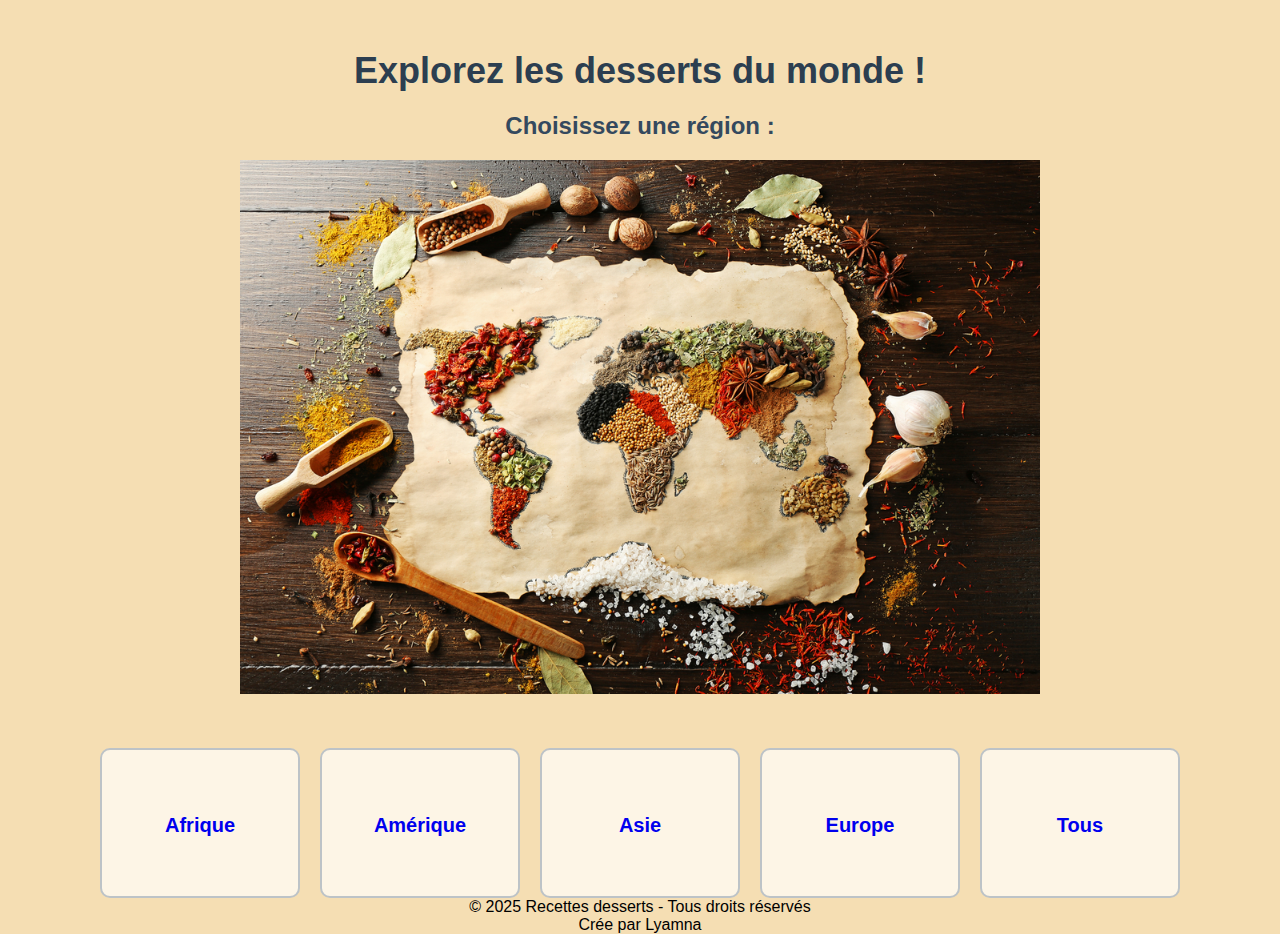
<file: index.html>
<!DOCTYPE html>
<html lang="fr">
<head>
    <meta charset="UTF-8">
    <meta name="viewport" content="width=device-width, initial-scale=1.0">
    <title>Choisissez votre région du monde</title>
    <link rel="stylesheet" href="index.css">
</head>
<body>


<!-- Element permettant de traduire, trouver solution pour revenir en fr facilement -->

   <script type="text/javascript">
        function googleTranslateElementInit() {
            new google.translate.TranslateElement({
                pageLanguage: 'fr',  // La langue par défaut (français)
                includedLanguages: 'en,es,fr',  // Langues disponibles : anglais (en), espagnol (es), français (fr)
                layout: google.translate.TranslateElement.InlineLayout.SIMPLE  // Disposition du widget
            }, 'google_translate_element');
        }
    </script>
    <!-- Script Google Translate -->
    <script type="text/javascript" src="https://translate.google.com/translate_a/element.js?cb=googleTranslateElementInit"></script>







    <h1>Explorez les desserts du monde !</h1>
    <h2>Choisissez une région :</h2>
    <div class="image">
     <img src="monde.jpg" style="width: 800px;" alt="Carte du monde contenant des aliment comme terres">
    </div>

    <div class="choix-container">



        <!-- Lien vers Afrique-->
        <a href="afrique.html" class="region">Afrique</a>

        <!-- Lien vers Amérique  -->
        <a href="amerique.html" class="region">Amérique</a>


        <!-- Lien vers Asie  -->
        <a href="asie.html" class="region">Asie</a>

        <!-- Lien vers Europe -->
        <a href="europe.html" class="region">Europe</a>


       <a href="tous.html" class="region">Tous</a>
    </div>



    <footer>
      <div class="container">
        <p>&copy 2025 Recettes desserts - Tous droits réservés </p>
        <p>Crée par Lyamna </p>
      </div>
    </footer>

</body>
</html>
</file>
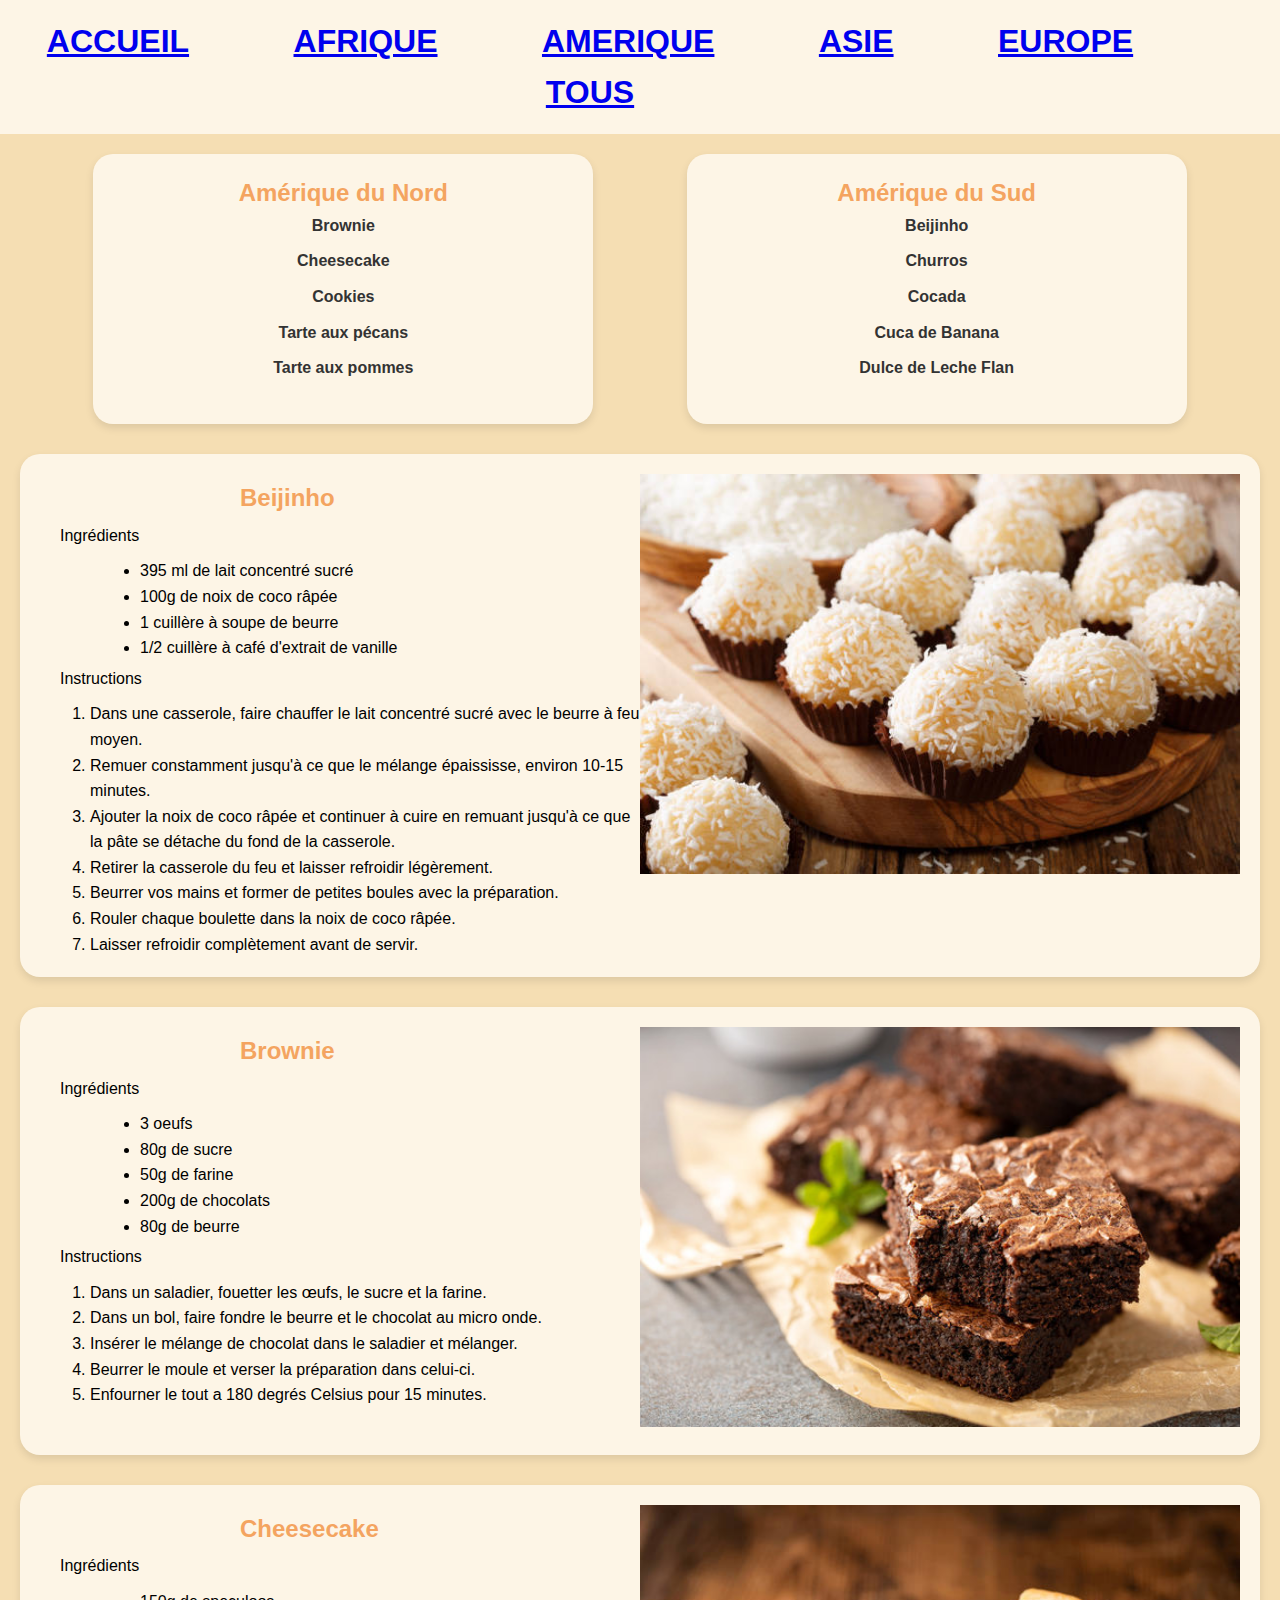
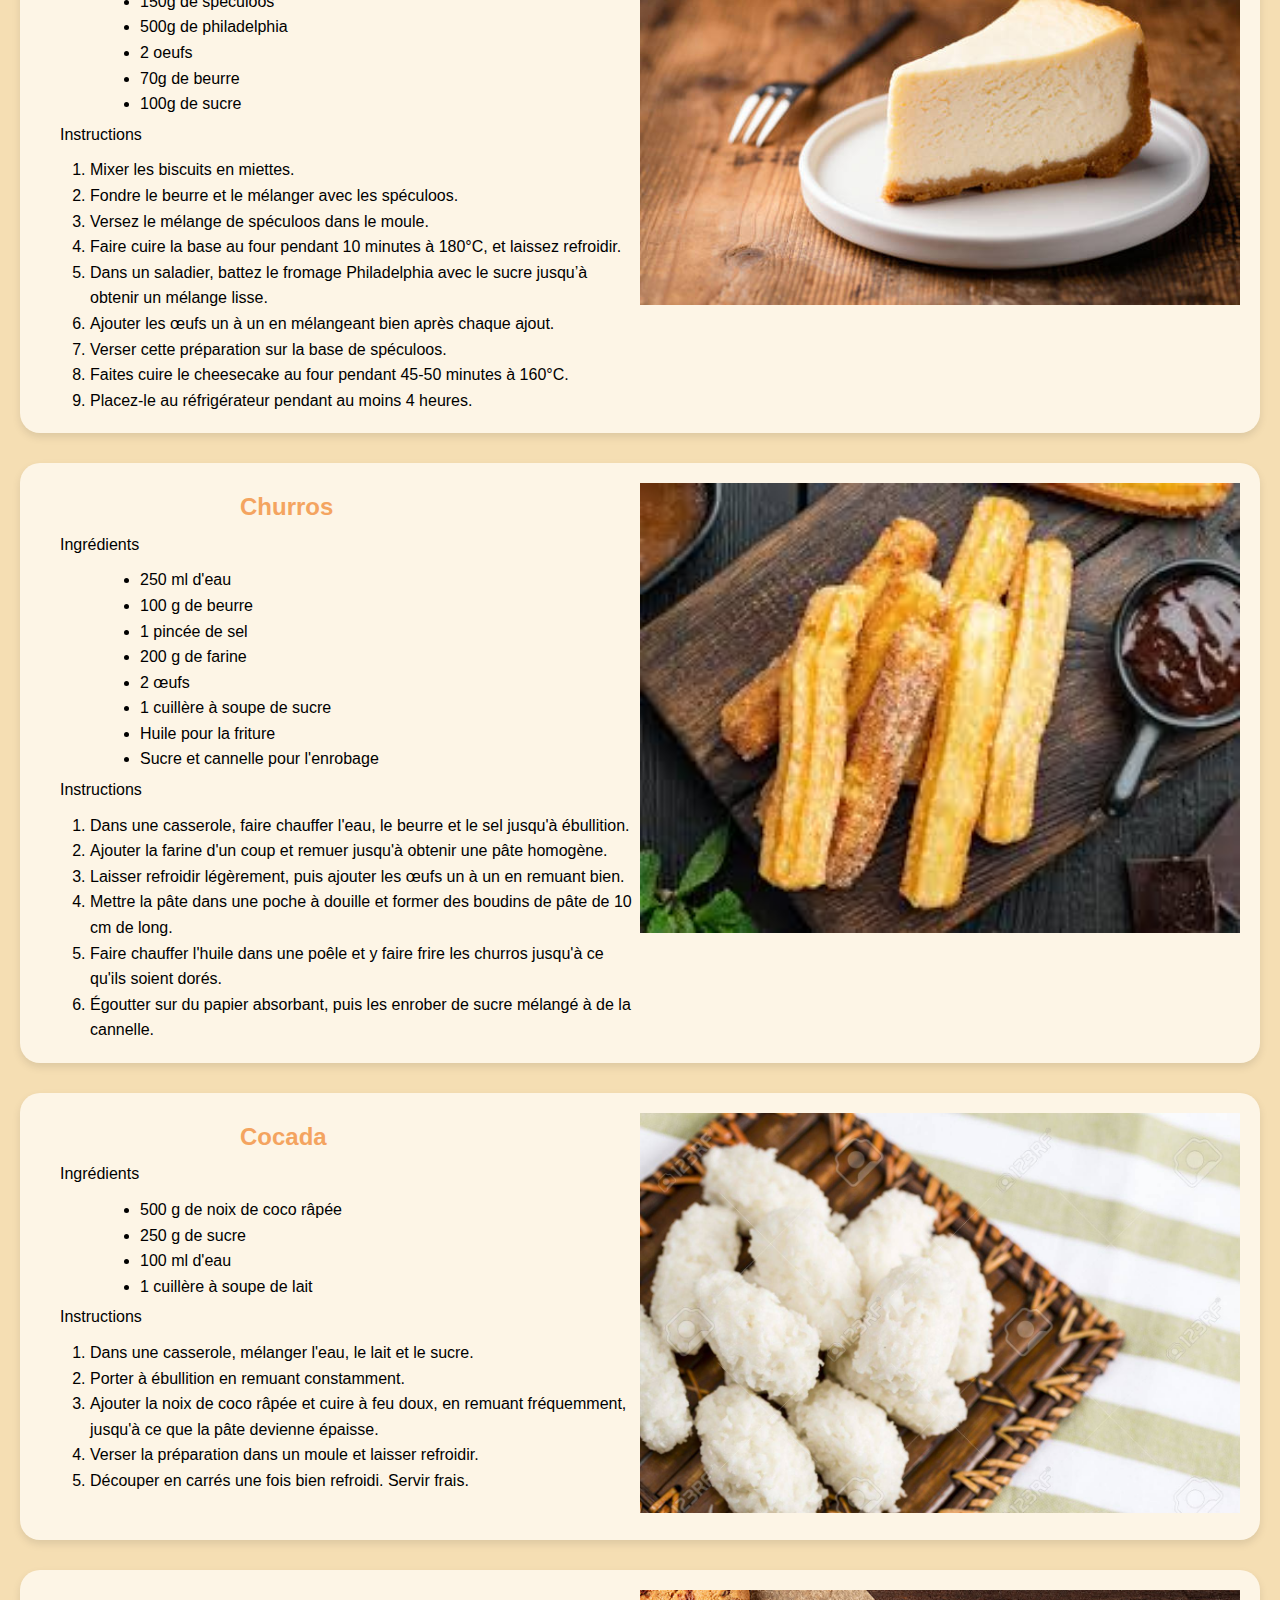
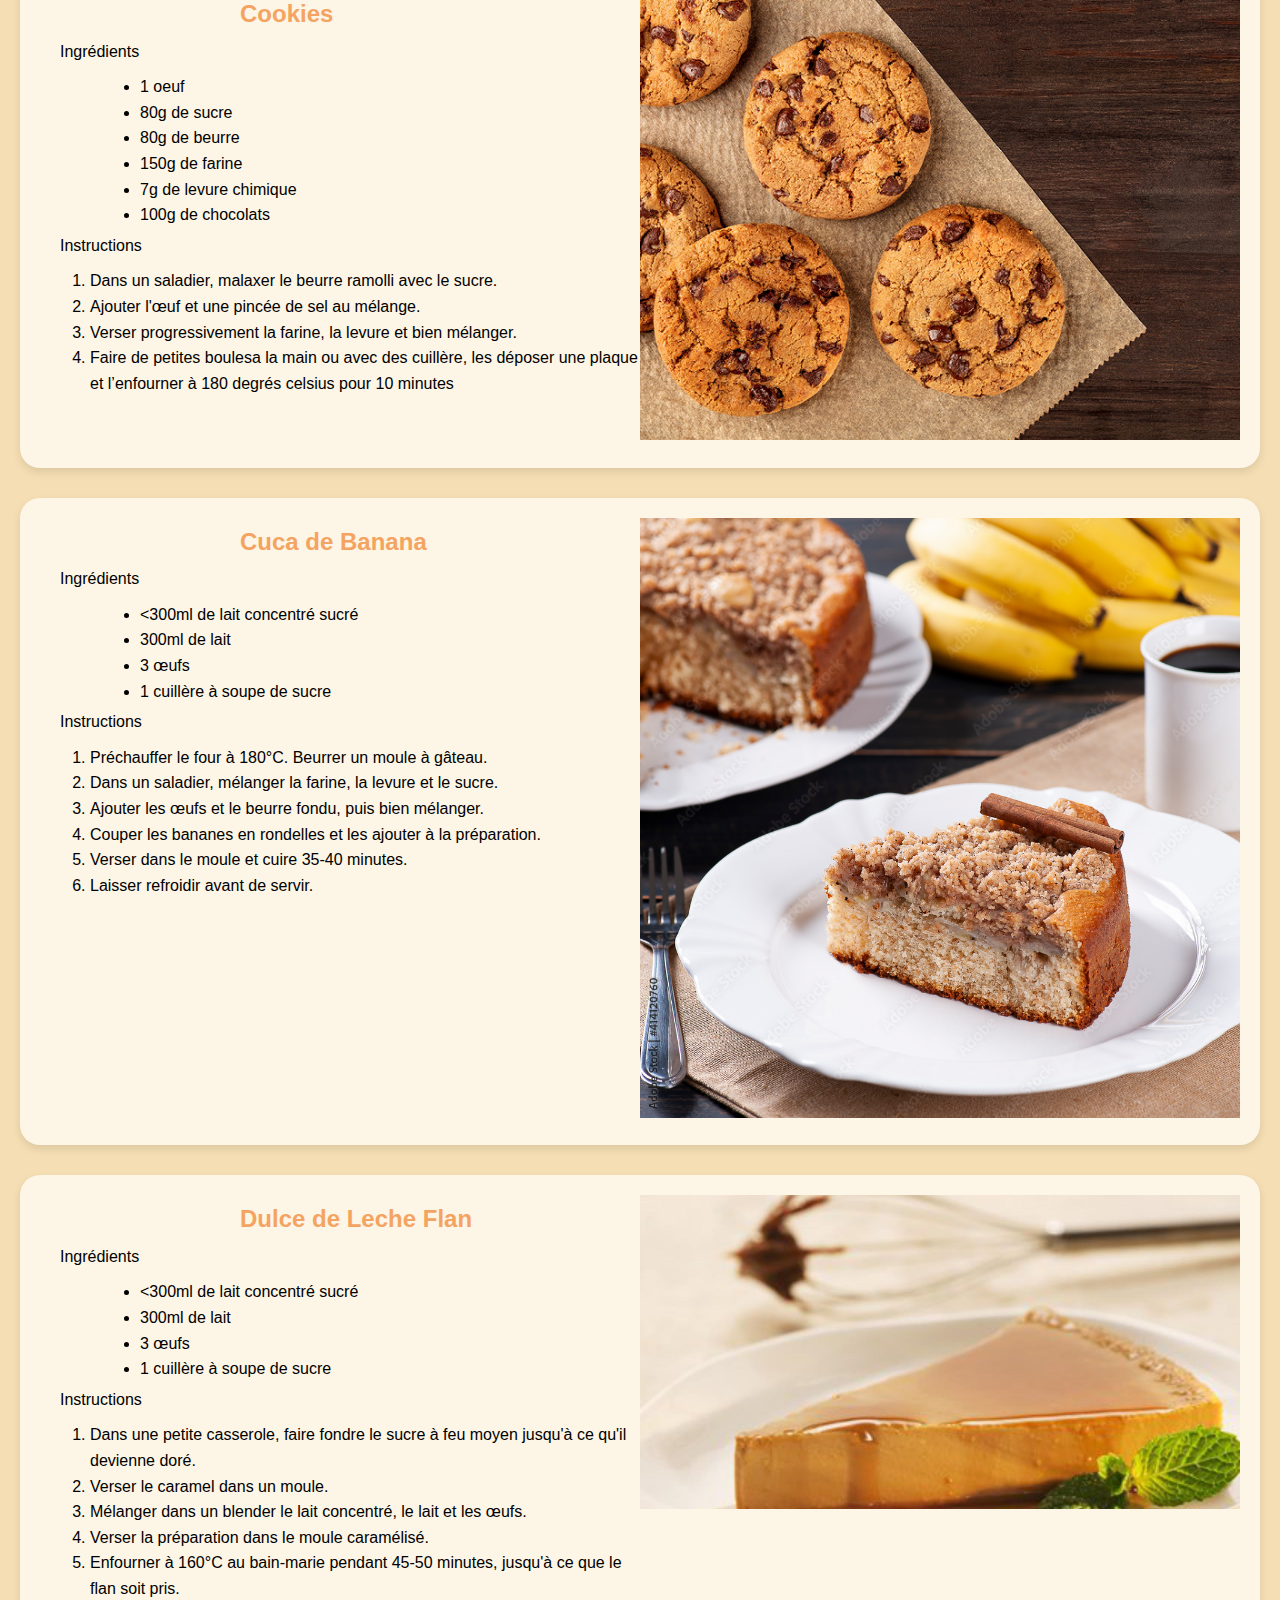
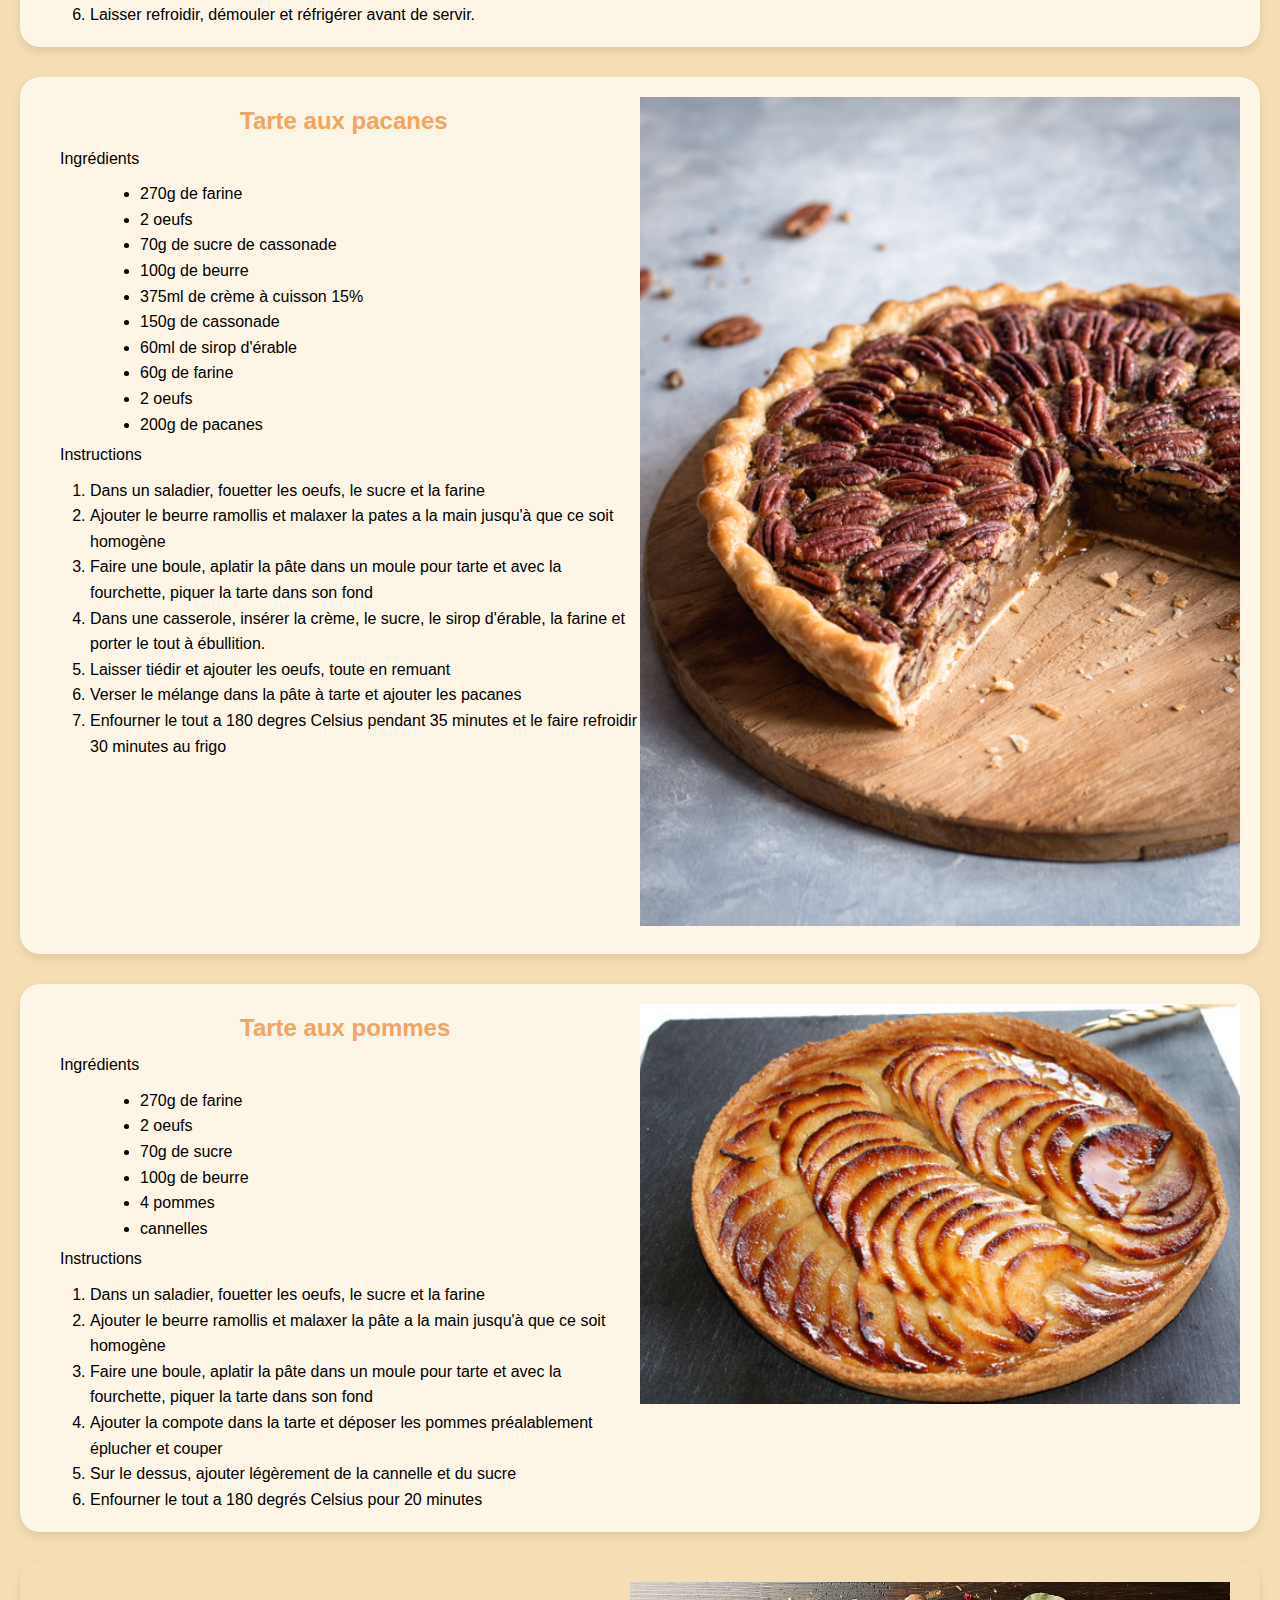
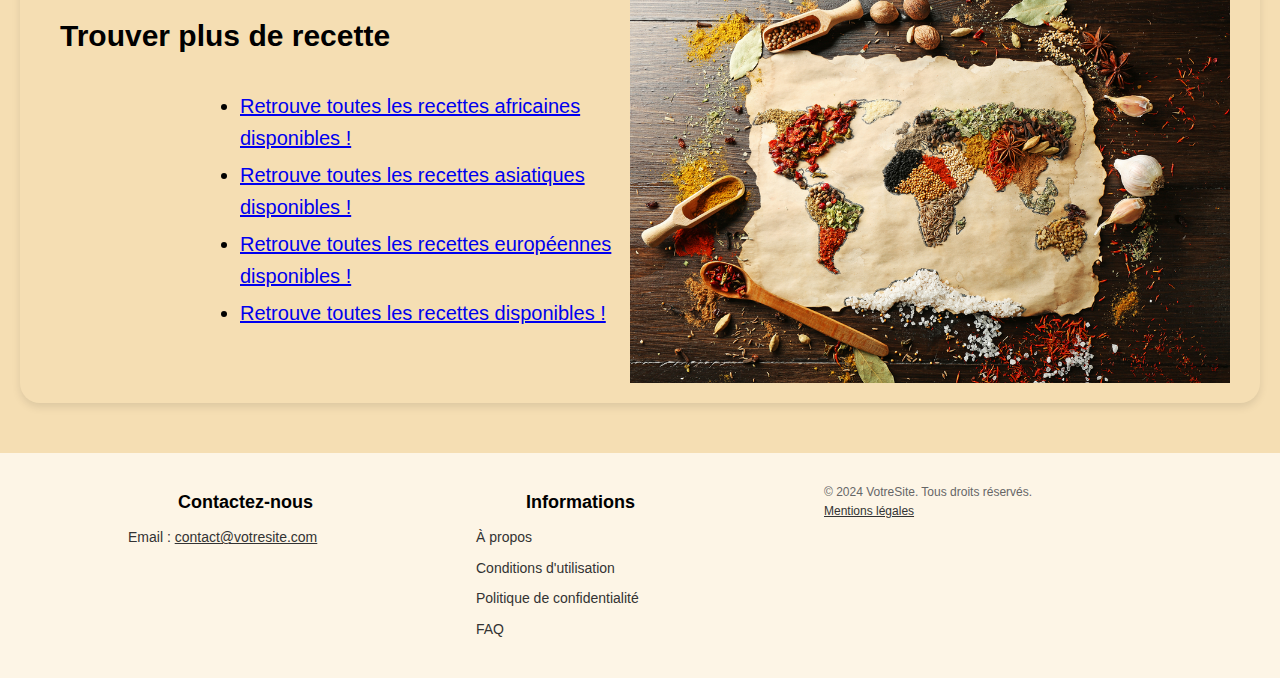
<file: amerique.html>
<!DOCTYPE html>
<html>
 <head>
  <title> Amérique </title>
  <meta charset="utf-8">
  <link rel="stylesheet" href="amerique.css">
 </head>

 <body>
  <header>
   <section class="header">
    <h1><a href="index.html">ACCUEIL</a></h1>
    <h1><a href="afrique.html">AFRIQUE</a></h1>
    <h1><a href="amerique.html">AMERIQUE</a></h1>
    <h1><a href="asie.html">ASIE</a></h1>
    <h1><a href="europe.html">EUROPE</a></h1>
    <h1><a href="tous.html">TOUS</a></h1>


   </section>
  </header>
 


  <main>
   <!-- SOMMAIRE -->
   <section class="container_sommaire">
    <section class="sommaire">
     <h2>Amérique du Nord</h2>
     <ul>
         <li><a href="#recette1">Brownie</a></li>
         <li><a href="#recette2">Cheesecake</a></li>
         <li><a href="#recette3">Cookies</a></li>
         <li><a href="#recette4">Tarte aux pécans</a></li>
         <li><a href="#recette5">Tarte aux pommes</a></li>
     </ul>
    </section>


    <section class="sommaire">
     <h2>Amérique du Sud</h2>
     <ul>
         <li><a href="#recette10">Beijinho</a></li>
         <li><a href="#recette6">Churros</a></li>
         <li><a href="#recette9">Cocada</a></li>
         <li><a href="#recette8">Cuca de Banana</a></li>
         <li><a href="#recette7">Dulce de Leche Flan</a></li>

     </ul>
    </section>
   </section>



<!-- BIEJINHO -->

    <section id="recette10" class="recette">
     <div class="alignement">
     <h2>Beijinho</h2>
      <p>Ingrédients</p>
      <ul>
       <li>395 ml de lait concentré sucré</li>
       <li>100g de noix de coco râpée </li>
       <li>1 cuillère à soupe de beurre</li>
       <li>1/2 cuillère à café d'extrait de vanille</li>


     </ul>

     <p>Instructions</p>
     <ol>
       <li>Dans une casserole, faire chauffer le lait concentré sucré avec le beurre à feu moyen.</li>
       <li>Remuer constamment jusqu'à ce que le mélange épaississe, environ 10-15 minutes.</li>
       <li>Ajouter la noix de coco râpée et continuer à cuire en remuant jusqu'à ce que la pâte se détache du fond de la casserole.</li>
       <li>Retirer la casserole du feu et laisser refroidir légèrement.</li>
       <li>Beurrer vos mains et former de petites boules avec la préparation.</li>
       <li>Rouler chaque boulette dans la noix de coco râpée.</li>
       <li>Laisser refroidir complètement avant de servir.</li>


     </ol>
     </div>
     <div class="image">
      <img src="b.jpg" style="width: 600px;" alt="Image de brownie">
     </div>
    </section>




<!-- BROWNIEEEEEEEEEEEEEEE-->

    <section id="recette1" class="recette">
     <div class="alignement">
     <h2>Brownie</h2>
      <p>Ingrédients</p>
      <ul>
       <li>3 oeufs</li>
       <li>80g de sucre</li>
       <li>50g de farine</li>
       <li>200g de chocolats</li>
       <li>80g de beurre</li>
     </ul>

     <p>Instructions</p>
     <ol>
       <li>Dans un saladier, fouetter les œufs, le sucre et la farine.</li>
       <li>Dans un bol, faire fondre le beurre et le chocolat au micro onde.</li>
       <li>Insérer le mélange de chocolat dans le saladier et mélanger.</li>
       <li>Beurrer le moule et verser la préparation dans celui-ci.</li>
       <li>Enfourner le tout a 180 degrés Celsius pour 15 minutes.</li>
     </ol>
     </div>
     <div class="image">
      <img src="brownie.jpg" style="width: 600px;" alt="Image de brownie">
     </div>
    </section>



<!-- CHEESECAKEE-->

  <section id="recette2" class="recette">
     <div class="alignement">
     <h2>Cheesecake</h2>
     <p>Ingrédients</p>
     <ul>
       <li>150g de speculoos</li>
       <li>500g de philadelphia</li> 
       <li>2 oeufs</li>
       <li>70g de beurre</li>
       <li>100g de sucre</li>

     </ul>
     <p>Instructions</p>
     <ol>
       <li>Mixer les biscuits en miettes.</li>
       <li>Fondre le beurre et le mélanger avec les spéculoos.</li>
       <li>Versez le mélange de spéculoos dans le moule.</li>
       <li>Faire cuire la base au four pendant 10 minutes à 180°C, et laissez refroidir.</li>
       <li>Dans un saladier, battez le fromage Philadelphia avec le sucre jusqu’à obtenir un mélange lisse.</li>
       <li>Ajouter les œufs un à un en mélangeant bien après chaque ajout.</li>
       <li>Verser cette préparation sur la base de spéculoos.</li>
       <li>Faites cuire le cheesecake au four pendant 45-50 minutes à 160°C.</li>
       <li>Placez-le au réfrigérateur pendant au moins 4 heures.</li>
     </ol>
     </div>
     <div class="image">
      <img src="cheesecake.jpg" style="width: 600px; alt="Image de cheesecake">
     </div>
    </section>



<!-- CHURRROOSSSSSS-->

    <section id="recette6" class="recette">
     <div class="alignement">
     <h2>Churros</h2>
      <p>Ingrédients</p>
      <ul>
       <li>250 ml d'eau</li>
       <li>100 g de beurre</li>
       <li>1 pincée de sel</li>
       <li>200 g de farine</li>
       <li>2 œufs</li>
       <li>1 cuillère à soupe de sucre</li>
       <li>Huile pour la friture</li>
       <li>Sucre et cannelle pour l'enrobage</li>

     </ul>

     <p>Instructions</p>
     <ol>
       <li>Dans une casserole, faire chauffer l'eau, le beurre et le sel jusqu'à ébullition.</li>
       <li>Ajouter la farine d'un coup et remuer jusqu'à obtenir une pâte homogène.</li>
       <li>Laisser refroidir légèrement, puis ajouter les œufs un à un en remuant bien.</li>
       <li>Mettre la pâte dans une poche à douille et former des boudins de pâte de 10 cm de long.</li>
       <li>Faire chauffer l'huile dans une poêle et y faire frire les churros jusqu'à ce qu'ils soient dorés.</li>
       <li>Égoutter sur du papier absorbant, puis les enrober de sucre mélangé à de la cannelle.</li>

     </ol>
     </div>
     <div class="image">
      <img src="churros.jpg" style="width: 600px;" alt="Image de brownie">
     </div>
    </section>


<!-- COCADA -->

    <section id="recette9" class="recette">
     <div class="alignement">
     <h2>Cocada</h2>
      <p>Ingrédients</p>
      <ul>
       <li>500 g de noix de coco râpée</li>
       <li>250 g de sucre</li>
       <li>100 ml d'eau</li>
       <li>1 cuillère à soupe de lait</li>

     </ul>

     <p>Instructions</p>
     <ol>
       <li>Dans une casserole, mélanger l'eau, le lait et le sucre. </li>
       <li>Porter à ébullition en remuant constamment.</li>
       <li>Ajouter la noix de coco râpée et cuire à feu doux, en remuant fréquemment, jusqu'à ce que la pâte devienne épaisse.</li>
       <li>Verser la préparation dans un moule et laisser refroidir.</li>
       <li>Découper en carrés une fois bien refroidi. Servir frais.</li>


     </ol>
     </div>
     <div class="image">
      <img src="cocada.jpg" style="width: 600px;" alt="Image de brownie">
     </div>
    </section>




     
<!-- COOKIESSSSSSSS-->

  <section id="recette3" class="recette">
     <div class="alignement">
     <h2>Cookies</h2>
     <p>Ingrédients</p>
     <ul>
       <li>1 oeuf</li>
       <li>80g de sucre</li>
       <li>80g de beurre</li>
       <li>150g de farine</li>
       <li>7g de levure chimique</li>
       <li>100g de chocolats</li>

     </ul>
     <p>Instructions</p>
     <ol>
       <li>Dans un saladier, malaxer le beurre ramolli avec le sucre.</li>
       <li>Ajouter l'œuf et une pincée de sel au mélange.</li>
       <li>Verser progressivement la farine, la levure et bien mélanger.</li>
       <li>Faire de petites boulesa la main ou avec des cuillère, les déposer une plaque et l’enfourner à 180 degrés celsius pour 10 minutes</li>
     </ol>
     </div>
     <div class="image">
      <img src="cookies.jpg" style="width: 600px; alt="Image de cookies">
     </div>
    </section>


<!-- CUCA -->

    <section id="recette8" class="recette">
     <div class="alignement">
     <h2>Cuca de Banana</h2>
      <p>Ingrédients</p>
      <ul>
       <li><300ml de lait concentré sucré</li>
       <li>300ml de lait</li>
       <li>3 œufs</li>
       <li>1 cuillère à soupe de sucre</li>

     </ul>

     <p>Instructions</p>
     <ol>
       <li>Préchauffer le four à 180°C. Beurrer un moule à gâteau.</li>
       <li>Dans un saladier, mélanger la farine, la levure et le sucre.</li>
       <li>Ajouter les œufs et le beurre fondu, puis bien mélanger.</li>
       <li>Couper les bananes en rondelles et les ajouter à la préparation.</li>
       <li>Verser dans le moule et cuire 35-40 minutes.</li>
       <li>Laisser refroidir avant de servir.</li>


     </ol>
     </div>
     <div class="image">
      <img src="cuca.jpg" style="width: 600px;" alt="Image de brownie">
     </div>
    </section>



<!-- FLAN-->

    <section id="recette7" class="recette">
     <div class="alignement">
     <h2>Dulce de Leche Flan</h2>
      <p>Ingrédients</p>
      <ul>
       <li><300ml de lait concentré sucré</li>
       <li>300ml de lait</li>
       <li>3 œufs</li>
       <li>1 cuillère à soupe de sucre</li>

     </ul>

     <p>Instructions</p>
     <ol>
       <li>Dans une petite casserole, faire fondre le sucre à feu moyen jusqu'à ce qu'il devienne doré.</li>
       <li>Verser le caramel dans un moule.</li>
       <li>Mélanger dans un blender le lait concentré, le lait et les œufs.</li>
       <li>Verser la préparation dans le moule caramélisé.</li>
       <li>Enfourner à 160°C au bain-marie pendant 45-50 minutes, jusqu'à ce que le flan soit pris.</li>
       <li>Laisser refroidir, démouler et réfrigérer avant de servir.</li>

     </ol>
     </div>
     <div class="image">
      <img src="flan.jpg" style="width: 600px;" alt="Image de brownie">
     </div>
    </section>



<!-- PECANNNNNNNNNNNNSSSSS-->

  <section id="recette4" class="recette">
     <div class="alignement">
   <h2>Tarte aux pacanes</h2>
     <p>Ingrédients</p>
     <ul>
       <li>270g de farine</li>
       <li>2 oeufs</li>
       <li>70g de sucre de cassonade</li>
       <li>100g de beurre</li>
       <li>375ml de crème à cuisson 15%</li>
       <li>150g de cassonade</li>
       <li>60ml de sirop d'érable</li>
       <li>60g de farine</li>
       <li>2 oeufs</li>
       <li>200g de pacanes</li>

     </ul>
     <p>Instructions</p>
     <ol>
       <li>Dans un saladier, fouetter les oeufs, le sucre et la farine</li>
       <li>Ajouter le beurre ramollis et malaxer la pates a la main jusqu'à que ce soit homogène</li>
       <li>Faire une boule, aplatir la pâte dans un moule pour tarte et avec la fourchette, piquer la tarte dans son fond</li>
       <li>Dans une casserole, insérer la crème, le sucre, le sirop d'érable, la farine et porter le tout à ébullition.</li>
       <li>Laisser tiédir et ajouter les oeufs, toute en remuant</li>
       <li>Verser le mélange dans la pâte à tarte et ajouter les pacanes</li>
       <li>Enfourner le tout a 180 degres Celsius pendant 35 minutes et le faire refroidir 30 minutes au frigo</li>
     </ol>
     </div>
     <div class="image">
      <img src="pecan.jpg" style="width: 600px; alt="Image de tarte pecans">
     </div>
    </section>


<!-- POMMESSSSS-->

  <section id="recette5" class="recette">
     <div class="alignement">
     <h2>Tarte aux pommes</h2>
     <p>Ingrédients</p>
     <ul>
       <li>270g de farine</li>
       <li>2 oeufs</li>
       <li>70g de sucre</li>
       <li>100g de beurre</li>
       <li>4 pommes</li>
       <li>cannelles</li>
     </ul>
     <p>Instructions</p>
     <ol>
       <li>Dans un saladier, fouetter les oeufs, le sucre et la farine</li>
       <li>Ajouter le beurre ramollis et malaxer la pâte a la main jusqu'à que ce soit homogène</li>
       <li>Faire une boule, aplatir la pâte dans un moule pour tarte et avec la fourchette, piquer la tarte dans son fond</li>
       <li>Ajouter la compote dans la tarte et déposer les pommes préalablement éplucher et couper</li>
       <li>Sur le dessus, ajouter légèrement de la cannelle et du sucre </li>
       <li>Enfourner le tout a 180 degrés Celsius pour 20 minutes</li>
     </ol>
     </div>
     <div class="image">
      <img src="pomme.jpg" style="width: 600px; alt="Image de tarte aux pommes">
     </div>
    </section>




<!-- RECMMANDATION -->

  <section class="fin_recette">
     <div class="alignement">
     <h1>Trouver plus de recette</h1>
      <ul>
       <li><a href="afrique.html">Retrouve toutes les recettes africaines disponibles !</a></li>
       <li><a href="asie.html">Retrouve toutes les recettes asiatiques disponibles !</a></li>
       <li><a href="europe.html">Retrouve toutes les recettes européennes disponibles !</a></li>
       <li><a href="tous.html">Retrouve toutes les recettes disponibles ! </a></li>
      </ul>

     </div>

      <img src="monde.jpg" style="width: 600px; alt="Image de carte du monde">

    </section>

  </main>


  <footer>
    <div class="footer-container">
        <!-- Informations de Contact -->
        <div class="contact">
            <h3>Contactez-nous</h3>
            <p>Email : <a href="mailto:contact@votresite.com">contact@votresite.com</a></p>
        </div>

        <!-- Liens principaux -->
        <div class="liens-principaux">
            <h3>Informations</h3>
            <ul>
                <li><a href="/about">À propos</a></li>
                <li><a href="/terms">Conditions d'utilisation</a></li>
                <li><a href="/privacy-policy">Politique de confidentialité</a></li>
                <li><a href="/faq">FAQ</a></li>
            </ul>
        </div>

        <!-- Copyright -->
        <div class="copyright">
            <p>&copy; 2024 VotreSite. Tous droits réservés.</p>
            <p><a href="/legal-notice">Mentions légales</a></p>
        </div>
    </div>
  </footer>

    

 </body>
</html>
</file>
<file: index.css>
/* Réinitialisation des marges et paddings */
* {
    margin: 0;
    padding: 0;
    box-sizing: border-box;
}

body {
    font-family: Arial, sans-serif;
    background-color:  #F5DEB3;
    color: black;
    text-align: center;
}


#google_translate_element {
    position: absolute;
    top: 10px;
    right: 10px;
}





/* Titres */
h1 {
    margin-top: 50px;
    font-size: 36px;
    color: #2c3e50;
}

h2 {
    font-size: 24px;
    margin: 20px 0;
    color: #34495e;
}

/* Conteneur des cases */
.choix-container {
    display: flex;
    flex-wrap: wrap;
    justify-content: center;
    gap: 20px;
    margin-top: 50px;
}

/* Style des cases (liens) */
.region {
    display: block;
    width: 200px;
    height: 150px;
    background-color: #FDF5E6;
    color: #black;
    font-size: 20px;
    font-weight: bold;
    text-align: center;
    line-height: 150px;
    text-decoration: none;
    border: 2px solid #bdc3c7;
    border-radius: 10px;
    transition: background-color 0.3s, transform 0.2s;
}

/* Effet au survol */
.region:hover {
    background-color: #F5DEB3;
    color: white;
    transform: scale(1.05);
}

/* Effet lorsque l'on clique */
.region:active {
    background-color: #DEB887;
    transform: scale(1);
}






 }

        /* Pied de page */
        footer {
            background-color: #333;
            color: white;
            text-align: center;
            padding: 20px;
            margin-top: 50px;
        }

        footer p {
            font-size: 1rem;
        }

        footer a {
            color: #ff6347;
            text-decoration: none;
        }

        footer a:hover {
            text-decoration: underline;
        }
</file>
<file: amerique.css>
/* Reset du style de base */
* {
    margin: 0;
    padding: 0;
    box-sizing: border-box;
}



body {
    font-family: Arial, sans-serif;
    background-color: #F5DEB3;
    color: black;
    line-height: 1.6;
}

header {
    background-color: #FDF5E6;
    color: #F4A460;
    text-align: center;
    padding: 1rem 0;
    Align-items: center;
}

header h1 {
    margin: 0;
    display: inline-block;
    justify-content: space-around;
    Margin-right: 100px;


}


/* Tous le texte  */

main {
    padding: 20px;
}




.container_sommaire {
    display: flex;
    gap: 20px;
    height: 300px;
    width: 100%; 
    justify-content: space-evenly;

}

.sommaire {
    background-color: #FDF5E6;
    padding: 20px; /* Ajuster pour ajouter de l'espace intérieur */
    margin-bottom: 30px;
    border-radius: 20px;
    box-shadow: 0 4px 8px rgba(0, 0, 0, 0.1);
    text-align: center;
    width: 500px; 
    height: auto; 

}

/* Titre du sommaire*/

.container_sommaire h2 {
    color: #F4A460;
    text-align: center;
    margin: 0;



/* Point du sommaire*/

}

.sommaire ul {
    list-style-type: none;
}

.sommaire ul li {
    margin-bottom: 10px;
}

.sommaire ul li a {
    text-decoration: none;
    color: #333;
    font-weight: bold;

}

.sommaire ul li a:hover {
    color: #4CAF50;
}

h2 {
    color: #F4A460;
    margin-top: 5px;
    margin-left: 200px; 
  

}


/* rectte=container  */


.recette {
    background-color:#FDF5E6;
    padding: 20px;
    margin-bottom: 30px;
    border-radius: 20px;
    box-shadow: 0 4px 8px rgba(0, 0, 0, 0.1);
    display: flex;
    justify-content: space-between; 
}


.recette p {
    justify-content: flex-start;
    margin-bottom: 10px; 
    margin-top: 5px; 
    flex-direction: column;  
    margin-left: 20px; 

}


/* Point des ingrédients */


.recette ul {
    list-style-type: disc;
    margin-left: 100px;
    align-items: left;  
    justify-content: flex-start;
}


/* Point des instructions*/


.recette ol {
    list-style-type: decimal;
    margin-left: 50px;

}




.imgage1 {
  width: 500px; /* Tailler l'image si nécessaire */
  height: auto;
  margin-left: 10px; /* Ajoute un espacement entre le texte et l'image */
  Margin-right: 10px;
  align-items: center;  
  
}

.imgage2 {
  width: 400px; /* Tailler l'image si nécessaire */
  height: auto;
  margin-left: 10px; /* Ajoute un espacement entre le texte et l'image */
  Margin-right: 10px;
  align-items: center;  
  

}


h3 {
    color: black;
    margin-top: 5px;
    margin-left: 50px; 
    Font-size: 30px;
}


.bas_recette{
    justify-content: space-evenly;


}


.fin_recette img {
  width: 200px; /* Tailler l'image si nécessaire */
  height: auto;
  margin-left: 10px; /* Ajoute un espacement entre le texte et l'image */
  Margin-right: 10px;
  align-items: center;  
  

}


.fin_recette {
    background-color:#F5DEB3;
    padding: 20px;
    margin-bottom: 30px;
    border-radius: 20px;
    box-shadow: 0 4px 8px rgba(0, 0, 0, 0.1);
    display: flex;
    justify-content: space-between; 
}


.fin_recette h1 {
    justify-content: flex-start;
    margin-bottom: 30px; 
    margin-top: 30px; 
    flex-direction: column;  
    margin-left: 20px; 
    font-size: 30px;

}
.fin_recette ul li {
    color: black;
    margin-top: 5px;
    margin-left: 200px; 
    Font-size: 20px;

}



footer {
    background-color: #FDF5E6;
    padding: 30px 0;
    font-size: 14px;
    color: #333;
}

.footer-container {
    display: flex;
    justify-content: space-between;
    flex-wrap: wrap;
    gap: 20px;
    width: 80%;
    margin: 0 auto;
}

footer .contact,
footer .liens-principaux,
footer .copyright {
    flex: 1;
    min-width: 250px;
}

footer h3 {
    font-size: 18px;
    margin-bottom: 10px;
}

footer ul {
    list-style: none;
    padding: 0;
}

footer ul li {
    margin-bottom: 8px;
}

footer ul li a {
    color: #333;
    text-decoration: none;
}

footer ul li a:hover {
    text-decoration: underline;
}

footer .copyright p {
    font-size: 12px;
    color: #666;
}

footer a {
    color: #333;
}

footer a:hover {
    color: #007BFF;
}
</file>
